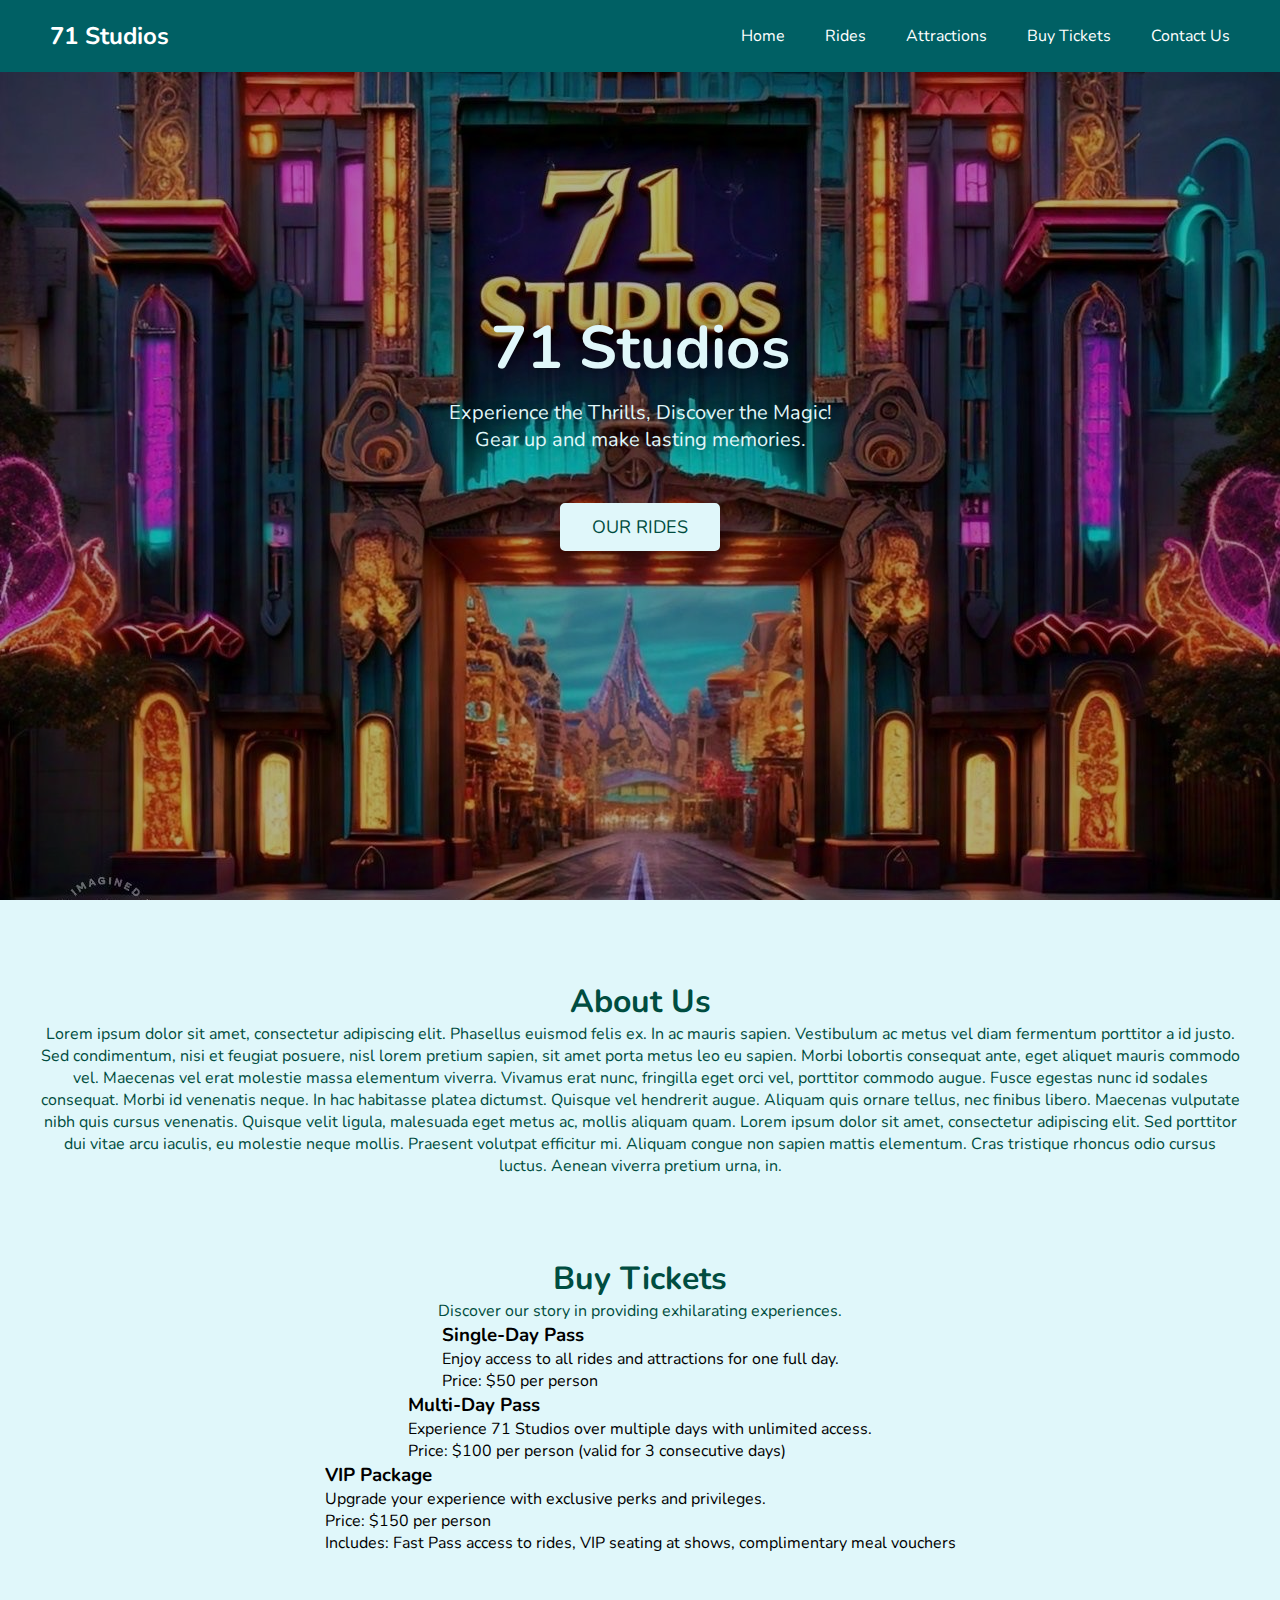
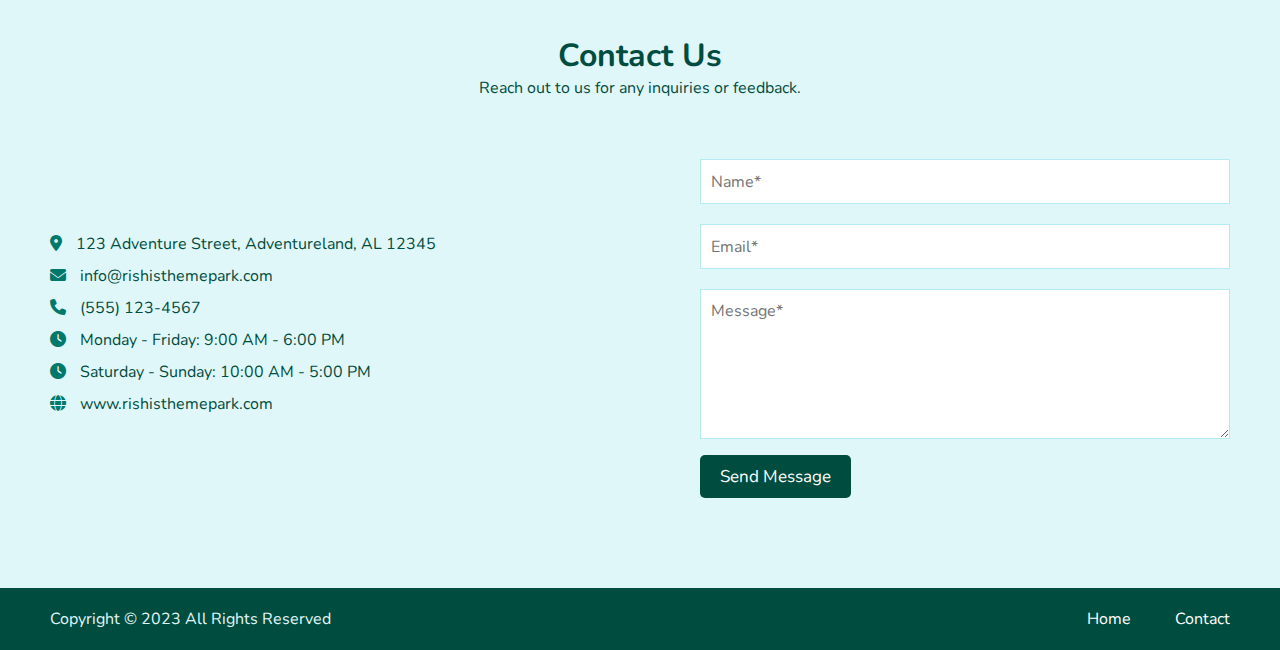
<file: index.html>
<!DOCTYPE html>
<html lang="en">
  <head>
    <meta charset="UTF-8" />
    <meta name="viewport" content="width=device-width, initial-scale=1.0">
    <title>71 studios Theme Park</title>
    <link rel="stylesheet" href="newstyle.css">
    <!-- Fontawesome Link for Icons -->
    <link rel="stylesheet" href="https://cdnjs.cloudflare.com/ajax/libs/font-awesome/6.3.0/css/all.min.css">
  </head>
  <body>
    <header>
      <nav class="navbar">
        <h2 class="logo"><a href="#">71 Studios</a></h2>
        <input type="checkbox" id="menu-toggler">
        <label for="menu-toggler" id="hamburger-btn">
          <svg xmlns="http://www.w3.org/2000/svg" viewBox="0 0 24 24" fill="white" width="24px" height="24px">
            <path d="M0 0h24v24H0z" fill="none"/>
            <path d="M3 18h18v-2H3v2zm0-5h18V11H3v2zm0-7v2h18V6H3z"/>
          </svg>
        </label>
        <ul class="all-links">
          <li><a href="/index.html">Home</a></li>
          <li><a href="/rides.html">Rides</a></li>
          <li><a href="/Attraction.html">Attractions</a></li>
          <li><a href="#buytickets">Buy Tickets</a></li>
          <li><a href="#contact">Contact Us</a></li>
        </ul>
      </nav>
    </header>

    <section class="homepage" id="home">
      <div class="content">
        <div class="text">
          <h1>71 Studios</h1>
          <p>
            Experience the Thrills, Discover the Magic!<br> Gear up and make lasting memories.</p>
        </div>
        <a href="/rides.html">Our Rides</a>
      </div>
    </section>

    
    <section class="about" id="about">
      <h2>About Us</h2>
      <p>Lorem ipsum dolor sit amet, consectetur adipiscing elit. Phasellus euismod felis ex. In ac mauris sapien. Vestibulum ac metus vel diam fermentum porttitor a id justo. Sed condimentum, nisi et feugiat posuere, nisl lorem pretium sapien, sit amet porta metus leo eu sapien. Morbi lobortis consequat ante, eget aliquet mauris commodo vel. Maecenas vel erat molestie massa elementum viverra. Vivamus erat nunc, fringilla eget orci vel, porttitor commodo augue. Fusce egestas nunc id sodales consequat. Morbi id venenatis neque. In hac habitasse platea dictumst. Quisque vel hendrerit augue. Aliquam quis ornare tellus, nec finibus libero.

        Maecenas vulputate nibh quis cursus venenatis. Quisque velit ligula, malesuada eget metus ac, mollis aliquam quam. Lorem ipsum dolor sit amet, consectetur adipiscing elit. Sed porttitor dui vitae arcu iaculis, eu molestie neque mollis. Praesent volutpat efficitur mi. Aliquam congue non sapien mattis elementum. Cras tristique rhoncus odio cursus luctus. Aenean viverra pretium urna, in.
      </p>
      
    </section>
    

    <section class="buytickets" id="buytickets">
      <h2>Buy Tickets</h2>
      <p>Discover our story in providing exhilarating experiences.</p>
      <div class="row company-info">
        <h3>Single-Day Pass</h3>
        <p>Enjoy access to all rides and attractions for one full day.</p>
        <p>Price: $50 per person</p>
          </div>
      <div class="row company-info">
        <h3>Multi-Day Pass</h3>
        <p>Experience 71 Studios over multiple days with unlimited access.</p>
        <p>Price: $100 per person (valid for 3 consecutive days)</p>
      </div>
      <div class="row company-info">
        <h3>VIP Package</h3>
        <p>Upgrade your experience with exclusive perks and privileges.</p>
        <p>Price: $150 per person</p>
        <p>Includes: Fast Pass access to rides, VIP seating at shows, complimentary meal vouchers</p>
      </div>
    </section>

    <section class="contact" id="contact">
        <h2>Contact Us</h2>
        <p>Reach out to us for any inquiries or feedback.</p>
        <div class="row">
          <div class="col information">
            <div class="contact-details">
              <p><i class="fas fa-map-marker-alt"></i> 123 Adventure Street, Adventureland, AL 12345</p>
              <p><i class="fas fa-envelope"></i> info@rishisthemepark.com</p>
              <p><i class="fas fa-phone"></i> (555) 123-4567</p>
              <p><i class="fas fa-clock"></i> Monday - Friday: 9:00 AM - 6:00 PM</p>
              <p><i class="fas fa-clock"></i> Saturday - Sunday: 10:00 AM - 5:00 PM</p>
              <p><i class="fas fa-globe"></i> www.rishisthemepark.com</p>
            </div>          
          </div>
          <div class="col form

">
            <form action="/">
              <input type="text" placeholder="Name*" required>
              <input type="email" placeholder="Email*" required>
              <textarea placeholder="Message*" required></textarea>
              <button id="submit" type="submit">Send Message</button>
            </form>
          </div>
        </div>
      </section>
      

    <footer>
      <div>
        <span>Copyright © 2023 All Rights Reserved</span>
        <span class="link">
            <a href="#">Home</a>
            <a href="#contact">Contact</a>
        </span>
      </div>
    </footer>

  </body>
</html>
</file>
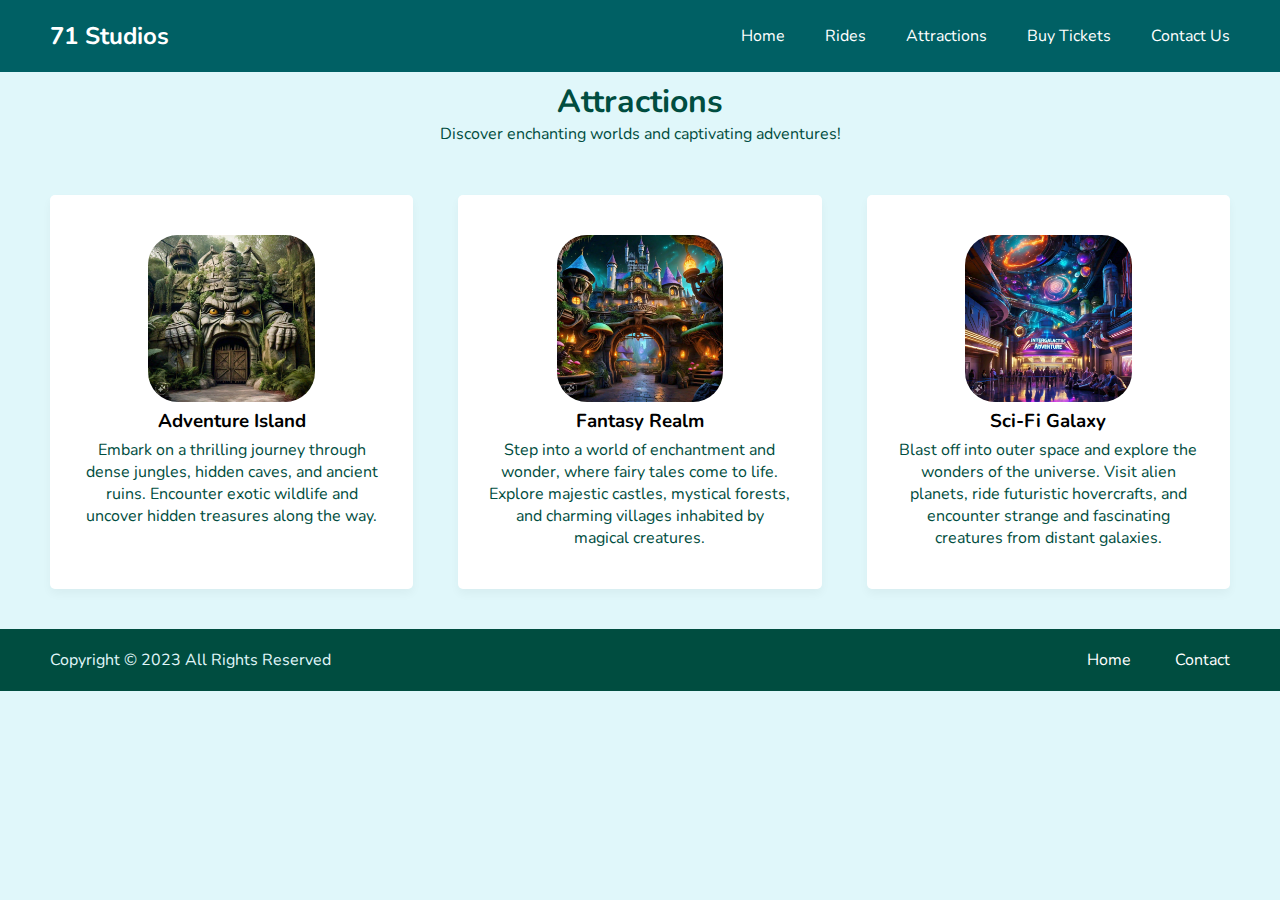
<file: Attraction.html>
<!DOCTYPE html>
<html lang="en">
  <head>
    <meta charset="UTF-8" />
    <meta name="viewport" content="width=device-width, initial-scale=1.0">
    <title>71 Studios</title>
    <link rel="stylesheet" href="newstyle.css">
    <!-- Fontawesome Link for Icons -->
    <link rel="stylesheet" href="https://cdnjs.cloudflare.com/ajax/libs/font-awesome/6.3.0/css/all.min.css">
  </head>
  <body>
<header>
    <nav class="navbar">
      <h2 class="logo"><a href="#">71 Studios</a></h2>
      <input type="checkbox" id="menu-toggler">
      <label for="menu-toggler" id="hamburger-btn">
        <svg xmlns="http://www.w3.org/2000/svg" viewBox="0 0 24 24" fill="white" width="24px" height="24px">
          <path d="M0 0h24v24H0z" fill="none"/>
          <path d="M3 18h18v-2H3v2zm0-5h18V11H3v2zm0-7v2h18V6H3z"/>
        </svg>
      </label>
      <ul class="all-links">
        <li><a href="/index.html">Home</a></li>
        <li><a href="/rides.html">Rides</a></li>
        <li><a href="/Attraction.html">Attractions</a></li>
        <li><a href="/index.html#buytickets">Buy Tickets</a></li>
        <li><a href="/index.html#contact">Contact Us</a></li>
      </ul>
    </nav>
  </header>

  <section class="attractions" id="attractions">
    <h2>Attractions</h2>
    <p>Discover enchanting worlds and captivating adventures!</p>
    <ul class="cards">
      <li class="card">
        <img src="image/adventure_island.jpeg" width="50%" style="border-radius: 30px;" alt="img">   
                 <h3>Adventure Island</h3>
        <p>Embark on a thrilling journey through dense jungles, hidden caves, and ancient ruins. Encounter exotic wildlife and uncover hidden treasures along the way.</p>
      </li>
      <li class="card">
        <img src="image/fanstasy_realm.jpeg" width="50%" style="border-radius: 30px;" alt="img">
                    <h3>Fantasy Realm</h3>
        <p>Step into a world of enchantment and wonder, where fairy tales come to life. Explore majestic castles, mystical forests, and charming villages inhabited by magical creatures.</p>
      </li>
      <li class="card">
        <img src="image/scifi_galaxy.jpeg" width="50%" style="border-radius: 30px;" alt="img">
                    <h3>Sci-Fi Galaxy</h3>
        <p>Blast off into outer space and explore the wonders of the universe. Visit alien planets, ride futuristic hovercrafts, and encounter strange and fascinating creatures from distant galaxies.</p>
      </li>

    </ul>
  </section>

  <footer>
    <div>
      <span>Copyright © 2023 All Rights Reserved</span>
      <span class="link">
          <a href="#">Home</a>
          <a href="#contact">Contact</a>
      </span>
    </div>
  </footer>

</body>
</html>
</file>
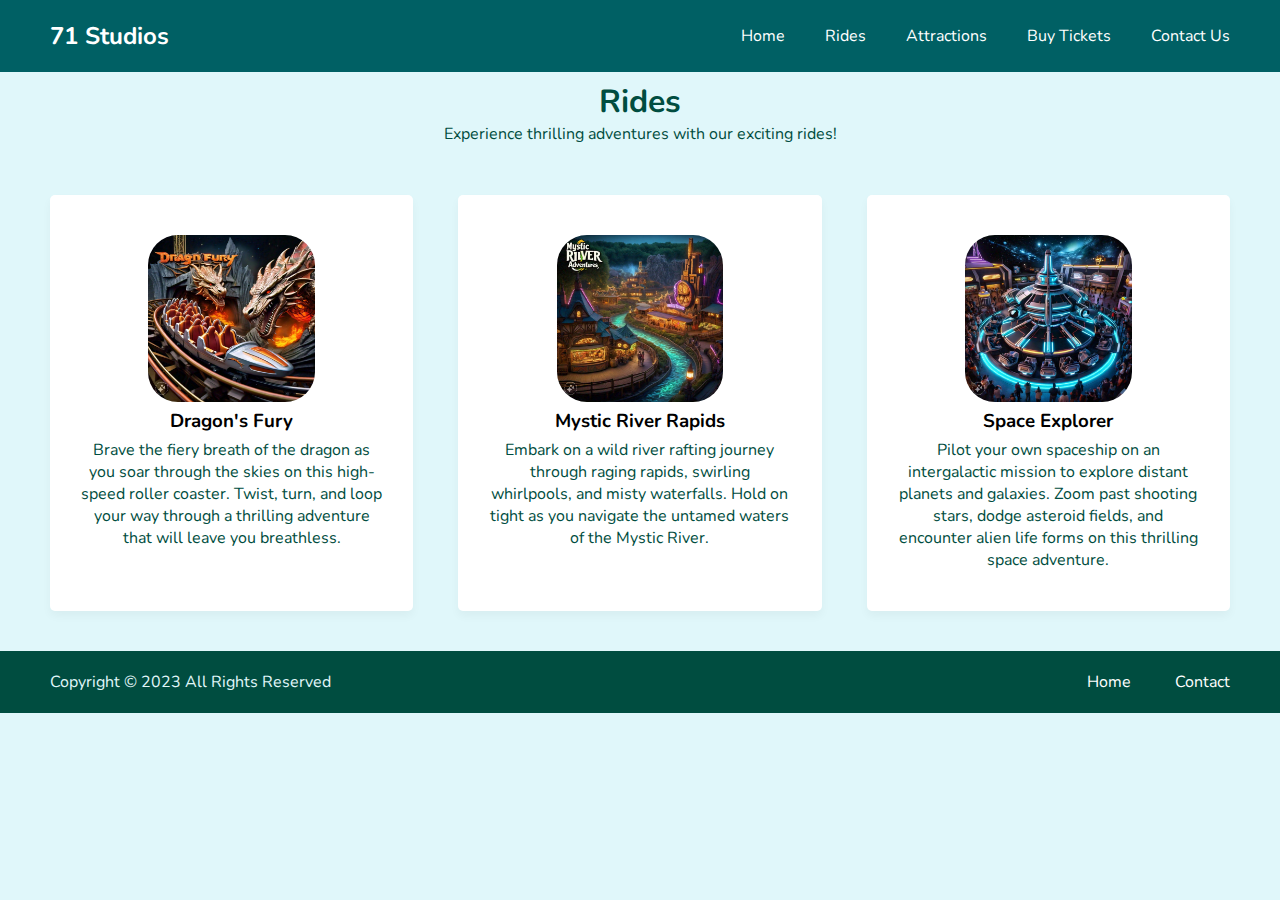
<file: rides.html>
<!DOCTYPE html>
<html lang="en">
  <head>
    <meta charset="UTF-8" />
    <meta name="viewport" content="width=device-width, initial-scale=1.0">
    <title>71 Studios</title>
    <link rel="stylesheet" href="newstyle.css">
    <!-- Fontawesome Link for Icons -->
    <link rel="stylesheet" href="https://cdnjs.cloudflare.com/ajax/libs/font-awesome/6.3.0/css/all.min.css">
  </head>
  <body>
<header>
    <nav class="navbar">
      <h2 class="logo"><a href="#">71 Studios</a></h2>
      <input type="checkbox" id="menu-toggler">
      <label for="menu-toggler" id="hamburger-btn">
        <svg xmlns="http://www.w3.org/2000/svg" viewBox="0 0 24 24" fill="white" width="24px" height="24px">
          <path d="M0 0h24v24H0z" fill="none"/>
          <path d="M3 18h18v-2H3v2zm0-5h18V11H3v2zm0-7v2h18V6H3z"/>
        </svg>
      </label>
      <ul class="all-links">
        <li><a href="/index.html">Home</a></li>
        <li><a href="/rides.html">Rides</a></li>
        <li><a href="/Attraction.html">Attractions</a></li>
        <li><a href="/index.html#buytickets">Buy Tickets</a></li>
        <li><a href="/index.html#contact">Contact Us</a></li>
      </ul>
    </nav>
  </header>


  <!-- Add your code here -->
  <section class="rides" id="rides">
    <h2>Rides</h2>
    <p>Experience thrilling adventures with our exciting rides!</p>
    <ul class="cards">
      <li class="card">
        <img src="image/dragon_fury.jpeg" width="50%" style="border-radius: 30px;" alt="img">
        <h3>Dragon's Fury</h3>
        <p>Brave the fiery breath of the dragon as you soar through the skies on this high-speed roller coaster. Twist, turn, and loop your way through a thrilling adventure that will leave you breathless.</p>
      </li>
      <li class="card">
        <img src="image/mystic_river.jpeg" width="50%" style="border-radius: 30px;" alt="img">
        <h3>Mystic River Rapids</h3>
        <p>Embark on a wild river rafting journey through raging rapids, swirling whirlpools, and misty waterfalls. Hold on tight as you navigate the untamed waters of the Mystic River.</p>
      </li>
      <li class="card">
        <img src="image/space_explorer.jpeg" width="50%" style="border-radius: 30px;" alt="img">
        <h3>Space Explorer</h3>
        <p>Pilot your own spaceship on an intergalactic mission to explore distant planets and galaxies. Zoom past shooting stars, dodge asteroid fields, and encounter alien life forms on this thrilling space adventure.</p>
      </li>
    </ul>
  </section>

  <footer>
    <div>
      <span>Copyright © 2023 All Rights Reserved</span>
      <span class="link">
          <a href="#">Home</a>
          <a href="#contact">Contact</a>
      </span>
    </div>
  </footer>

</body>
</html>
</file>
<file: newstyle.css>
@import url("https://fonts.googleapis.com/css2?family=Nunito:wght@300;400;600;700&display=swap");

* {
  margin: 0;
  padding: 0;
  box-sizing: border-box;
  font-family: "Nunito", sans-serif;
}
html {
  scroll-behavior: smooth;
}

body {
  background: #e0f7fa;
}

header {
  position: fixed;
  top: 0;
  left: 0;
  z-index: 5;
  width: 100%;
  display: flex;
  justify-content: center;
  background: #006064;
}

.navbar {
  display: flex;
  padding: 0 10px;
  max-width: 1200px;
  width: 100%;
  align-items: center;
  justify-content: space-between;
}

.navbar input#menu-toggler {
  display: none;
}

.navbar #hamburger-btn {
  cursor: pointer;
  display: none;
}

.navbar .all-links {
  display: flex;
  align-items: center;
}

.navbar .all-links li {
  position: relative;
  list-style: none;
}

.navbar .logo a {
  display: flex;
  align-items: center;
  margin-left: 0;
}

header a, footer a {
  margin-left: 40px;
  text-decoration: none;
  color: #fff;
  height: 100%;
  padding: 20px 0;
  display: inline-block;
}

header a:hover, footer a:hover {
  color: #b2ebf2;
}

.homepage {
  height: 100vh;
  width: 100%;
  position: relative;
  background: url("image/hero.jpg");
  background-position: center 65%;
  background-size: cover;
  background-attachment: fixed;
}

.homepage::before {
  content: "";
  position: absolute;
  left: 0;
  top: 0;
  height: 100%;
  width: 100%;
  background: rgba(0, 0, 0, 0.3);
}

.homepage .content {
  display: flex;
  height: 85%;
  z-index: 3;
  align-items: center;
  justify-content: center;
  flex-direction: column;
}

.homepage .content h1 {
  font-size: 60px;
  font-weight: 700;
  margin-bottom: 10px;
  color: #e0f7fa;
}

.homepage .content .text {
  margin-bottom: 50px;
  color: #e0f7fa;
  font-size: 20px;
  text-align: center;
  text-shadow: 0px 0px 10px rgba(0, 0, 0, 0.3);
}

.content a {
  color: #004d40;
  display: block;
  text-transform: uppercase;
  font-size: 18px;
  margin: 0 10px;
  padding: 10px 30px;
  border-radius: 5px;
  background: #e0f7fa;
  border: 2px solid #e0f7fa;
  transition: 0.4s ease;
  box-shadow: 0 10px 20px rgba(0, 0, 0, 0.3);
  text-decoration: none;
}

.content a:hover {
  color: #e0f7fa;
  background: rgba(224, 247, 250, 0.3);
}

section {
  display: flex;
  align-items: center;
  flex-direction: column;
  padding: 80px 0 0;
}

section h2 {
  font-size: 2rem;
  color: #004d40;
}

section > p {
  text-align: center;
  color: #004d40;
}

section .cards {
  display: flex;
  flex-wrap: wrap;
  max-width: 1200px;
  margin-top: 50px;
  padding: 0 10px;
  justify-content: space-between;
}

section.about {
  margin: 0 auto;
  max-width: 1200px;
}

.about .company-info {
  margin-top: 30px;
}

.about h3 {
  margin: 30px 0 10px;
  color: #004d40;
}

.about .team {
  text-align: left;
  width: 100%;
}

.about .team ul {
  padding-left: 20px;
}

section .cards .card {
  background: #fff;
  padding: 40px 15px;
  list-style: none;
  border-radius: 5px;
  box-shadow: 0px 5px 10px rgba(0, 0, 0, 0.04);
  margin-bottom: 40px;
  width: calc(100% / 3 - 30px);
  text-align: center;
}

.portfolio .cards .card {
  padding: 0 0 20px;
}

.services .card img {
  width: 120px;
  height: 120px;
  margin-bottom: 20px;
  border-radius: 100%;
  object-fit: cover;
}

.portfolio .card img {
  width: 100%;
  padding-bottom: 10px;
  aspect-ratio: 16 / 9;
  object-fit: cover;
  border-radius: 7px;
}

.cards .card p {
  padding: 0 15px;
  margin-top: 5px;
  color: #004d40;
}

.about .row {
  padding: 0 10px;
}

.contact .row {
  margin: 60px 0 90px;
  display: flex;
  max-width: 1200px;
  width: 100%;
  align-items: center;
  justify-content: space-between;
}

.contact .row .col {
  padding: 0 10px;
  width: calc(100% / 2 - 50px);
}

.contact .col p {
  margin-bottom: 10px;
  color: #004d40;
}

.contact .col p i {
  color: #00796b;
  margin-right: 10px;
}

.contact form input {
  height: 45px;
  margin-bottom: 20px;
  padding: 10px;
  width: 100%;
  font-size: 16px;
  outline: none;
  border: 1px solid #b2ebf2;
}

.contact form textarea {
  padding: 10px;
  width: 100%;
  font-size: 16px;
  height: 150px;
  outline: none;
  resize: vertical;
  border: 1px solid #b2ebf2;
}

.contact form button {
  margin-top: 10px;
  padding: 10px 20px;
  font-size: 17px;
  color: #fff;
  border: none;
  cursor: pointer;
  border-radius: 5px;
  background: #004d40;
  transition: 0.2s ease;
}

.contact form button:hover {
  background: #00796b;
}

footer {
  width: 100%;
  display: flex;
  justify-content: center;
  background: #004d40;
  padding: 20px 0;
}

footer div {
  padding: 0 10px;
  max-width: 1200px;
  width: 100%;
  display: flex;
  justify-content: space-between;
}

footer span {
  color: #e0f7fa;
}

footer a {
  padding: 0;
}

@media screen and (max-width: 860px) {
  .navbar .all-links {
    position: fixed;
    left: -100%;
    width: 300px;
    display: block;
    height: 100vh;
    top: 75px;
    background: #006064;
    transition: left 0.3s ease;
  }

  .navbar #menu-toggler:checked~.all-links {
    left: 0;
  }

  .navbar .all-links li {
    font-size: 18px;
  }

  .navbar #hamburger-btn {
    display: block;
  }

  section > p {
    text-align: center;
  }

  section .cards .card {
    width: calc(100% / 2 - 15px);
    margin-bottom: 30px;
  }

  .homepage .content h1 {
    font-size: 40px;
    font-weight: 700;
    margin-bottom: 10px;
  }

  .homepage .content .text {
    font-size: 17px;
  }

  .content a {
    font-size: 17px;
    padding: 9px 20px;
  }

  .contact .row {
    flex-direction: column;
  }

  .contact .row .col {
    width: 100%;
  }

  .contact .row .col:last-child {
    margin-top: 40px;
  }

  footer a {
    height: 0;
  }
}

@media screen and (max-width: 560px) {
  section .cards .card {
    width: 100%;
    margin-bottom: 30px;
  }
}
</file>
